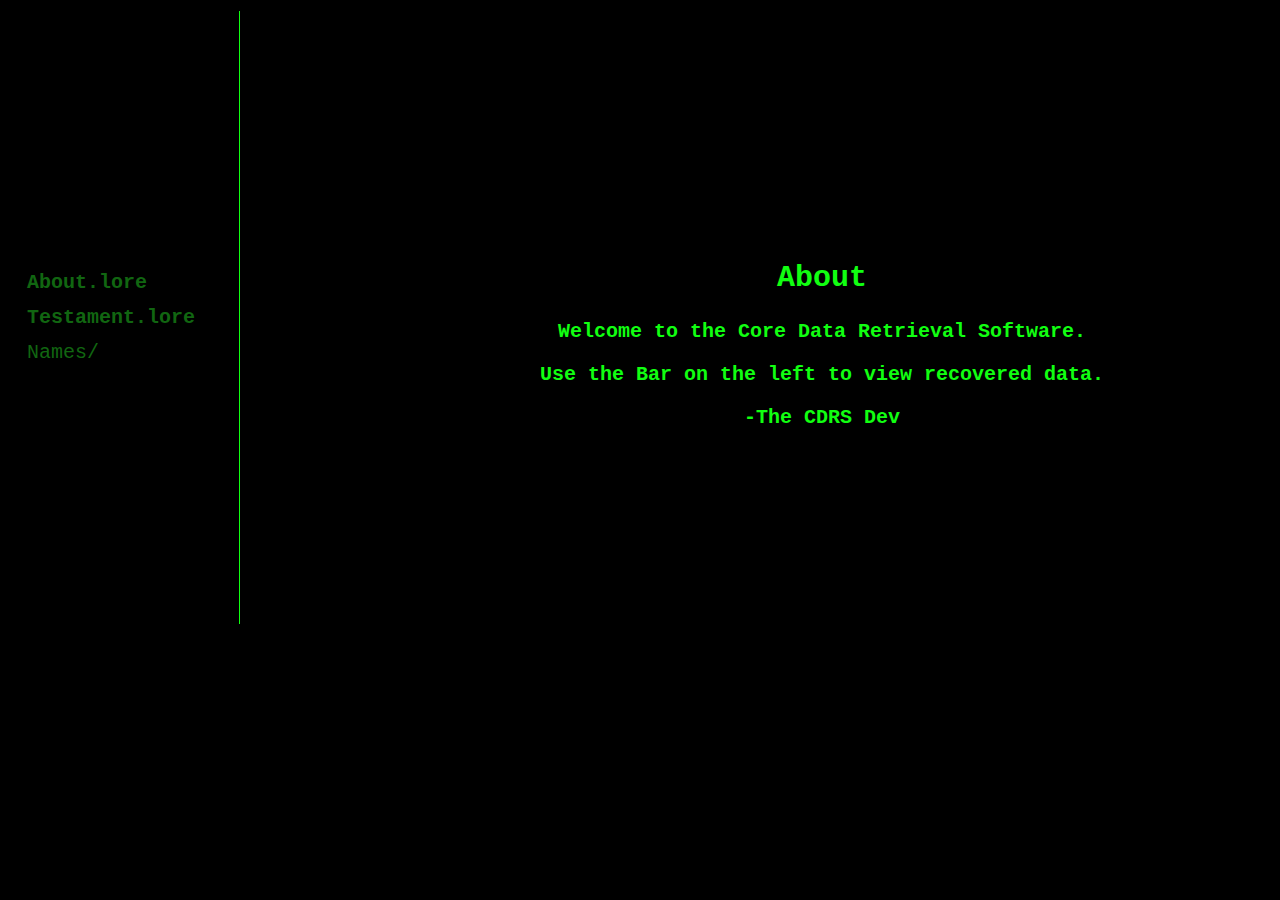
<file: index.html>
<!DOCTYPE html>
<html>
<head>
<meta name="viewport" content="width=device-width, initial-scale=1">
<link rel="stylesheet" href="faces.css">
<link rel="icon" href="qualia.ico">
<title>About</title>
</head>
<body>
<table>
  <tr>
    <th>
<div class="sidenav">
    <a href="index.html">About.lore</a>
    <a href="testament.html">Testament.lore</a>
  <button class="dropdown-btn">Names/</button>
  <div class="dropdown-container">
    <a href="llea.html">King Llea</a>
    <a href="TFO.html">Trent Quar</a>
    <a href="Guil.html">The Witch</a>
  </div>
</div>
</th>
<th>
<div class="main" style="padding-left:300px; padding-top:225px;">
  <h2>About</h2>
  <p>Welcome to the Core Data Retrieval Software.</p>
  <p>Use the Bar on the left to view recovered data. </p>
  <p>-The CDRS Dev</p>
</div>
</th>
</tr>

<script>
    /* Loop through all dropdown buttons to toggle between hiding and showing its dropdown content - This allows the user to have multiple dropdowns without any conflict */
    var dropdown = document.getElementsByClassName("dropdown-btn");
    var i;
    
    for (i = 0; i < dropdown.length; i++) {
      dropdown[i].addEventListener("click", function() {
        this.classList.toggle("active");
        var dropdownContent = this.nextElementSibling;
        if (dropdownContent.style.display === "block") {
          dropdownContent.style.display = "none";
        } else {
          dropdownContent.style.display = "block";
        }
      });
    }
    </script>
</table>
</body>
</html>
</file>
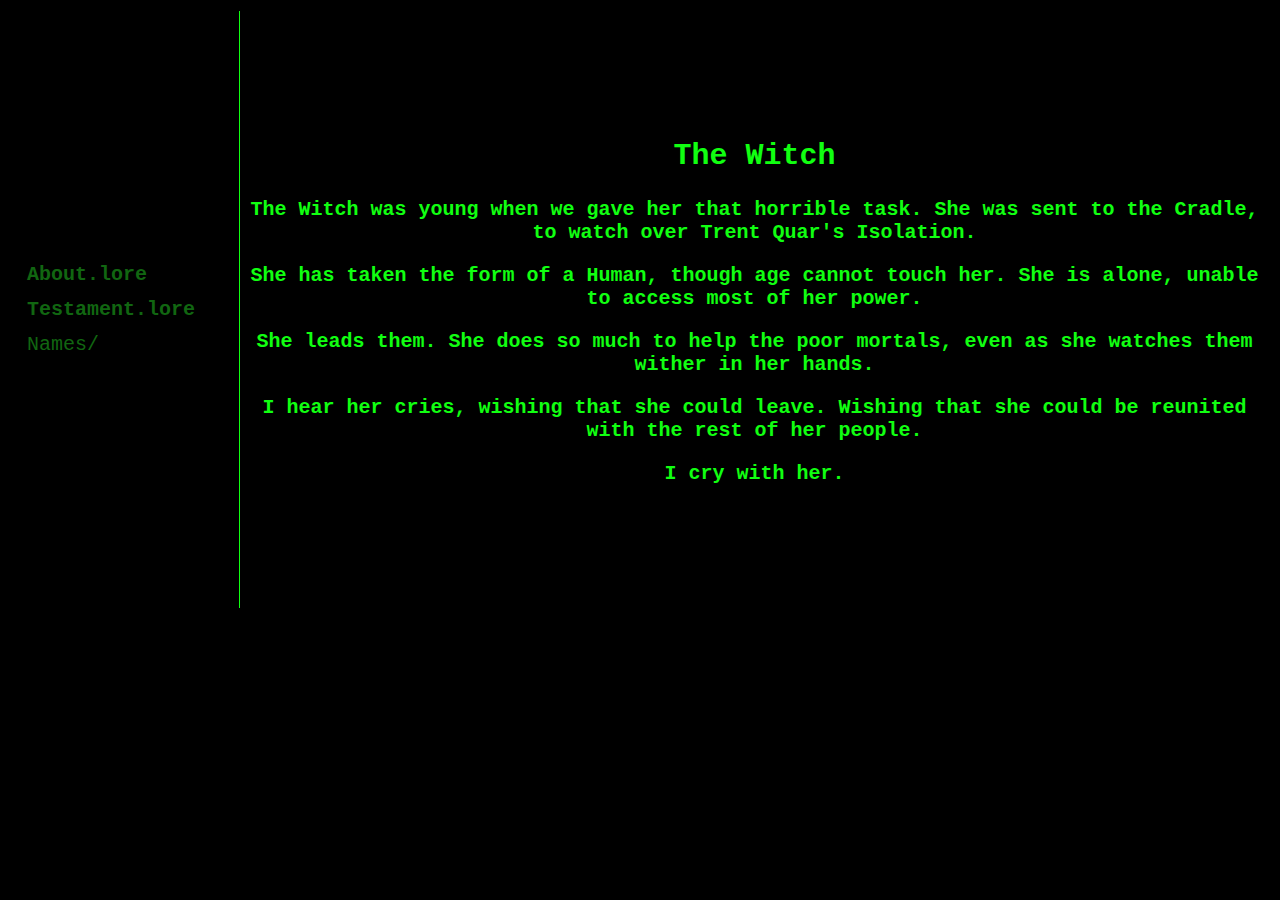
<file: Guil.html>
<!DOCTYPE html>
<html>
<head>
<meta name="viewport" content="width=device-width, initial-scale=1">
<link rel="stylesheet" href="faces.css">
<link rel="icon" href="qualia.ico">
<title>Witch</title>
</head>
<body>
<table>
<tr>
  <th>
<div class="sidenav">
    <a href="index.html">About.lore</a>
    <a href="testament.html">Testament.lore</a>
  <button class="dropdown-btn">Names/</button>
 
  <div class="dropdown-container">
    <a href="llea.html">King Llea</a>
    <a href="TFO.html">Trent Quar</a>
    <a href="Guil.html">The Witch</a>
  </div>
</div>
</th>
<th>
<div class="main" style="padding-top:10%; padding-bottom:10%">
    <h2>The Witch</h2>
    <p>The Witch was young when we gave her that horrible task. She was sent to the Cradle, to watch over Trent Quar's Isolation.</p>
    <p>She has taken the form of a Human, though age cannot touch her. She is alone, unable to access most of her power.</p>
    <p>She leads them. She does so much to help the poor mortals, even as she watches them wither in her hands.</p>
    <p>I hear her cries, wishing that she could leave. Wishing that she could be reunited with the rest of her people.</p>
    <p>I cry with her.</p>
</div>
</th>
</tr>
<script>
    /* Loop through all dropdown buttons to toggle between hiding and showing its dropdown content - This allows the user to have multiple dropdowns without any conflict */
    var dropdown = document.getElementsByClassName("dropdown-btn");
    var i;
    
    for (i = 0; i < dropdown.length; i++) {
      dropdown[i].addEventListener("click", function() {
        this.classList.toggle("active");
        var dropdownContent = this.nextElementSibling;
        if (dropdownContent.style.display === "block") {
          dropdownContent.style.display = "none";
        } else {
          dropdownContent.style.display = "block";
        }
      });
    }
    </script>
</table>
</body>
</html>
</file>
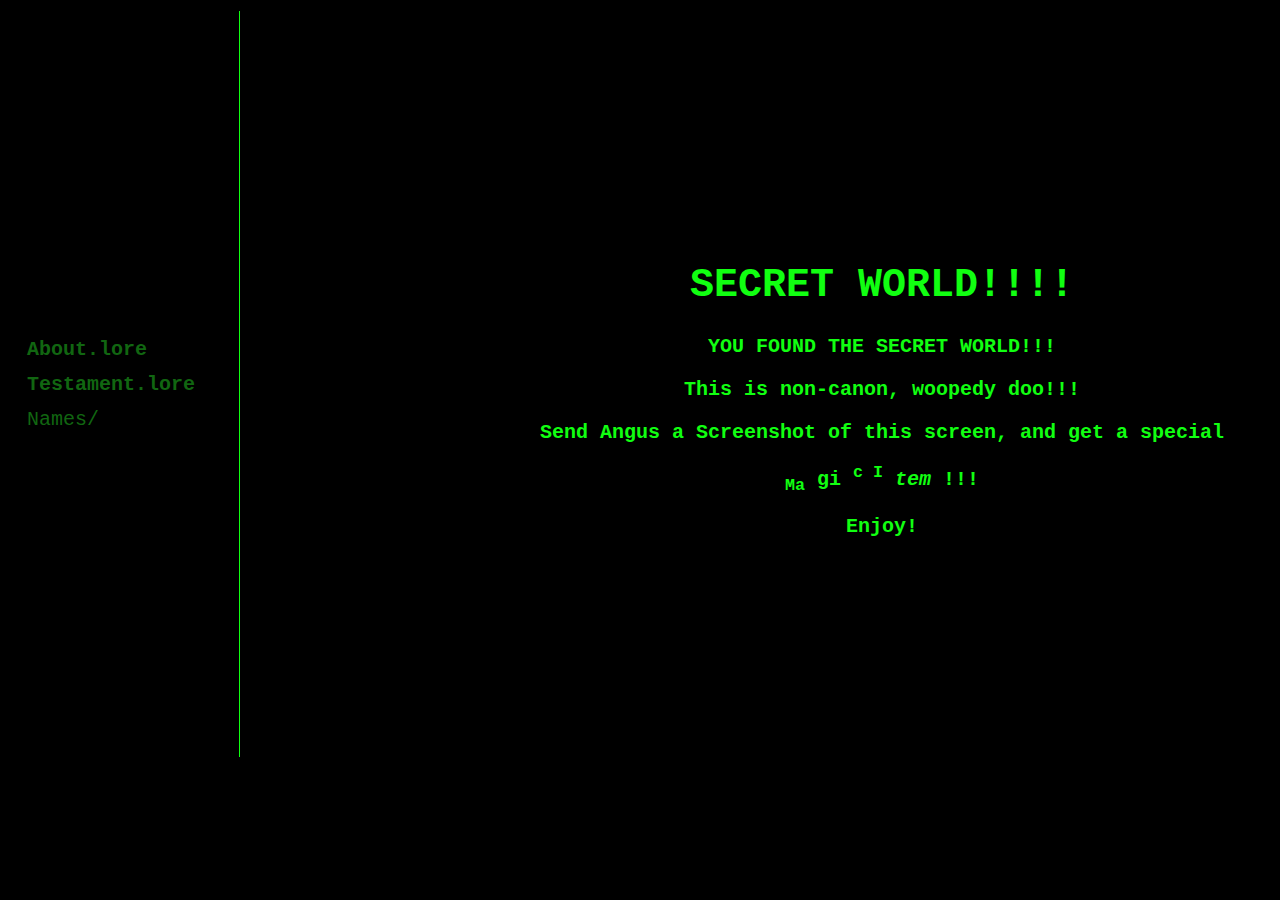
<file: secret.html>
<!DOCTYPE html>
<html>
<head>
<meta name="viewport" content="width=device-width, initial-scale=1">
<link rel="stylesheet" href="faces.css">
<link rel="icon" href="qualia.ico">
<title>About</title>
</head>
<body>
<table>
  <tr>
    <th>
<div class="sidenav">
    <a href="index.html">About.lore</a>
    <a href="testament.html">Testament.lore</a>
  <button class="dropdown-btn">Names/</button>
  <div class="dropdown-container">
    <a href="llea.html">King Llea</a>
    <a href="TFO.html">Trent Quar</a>
    <a href="Guil.html">The Witch</a>
  </div>
</div>
</th>
<th>
<div class="main" style="padding-left:300px; padding-top:225px;">
  <h1>SECRET WORLD!!!!</h1>
  <p>YOU FOUND THE SECRET WORLD!!!</p>
  <p>This is non-canon, woopedy doo!!!</p>
  <p>Send Angus a Screenshot of this screen, and get a special</p>
<div style="display:inline;">
    <sub style="display:inline;">Ma</sub>
    <p style="display:inline;">gi</p>
    <sup style="display:inline;">c I</sup>
    <i style="display:inline;">tem</i>
    <b style="display:inline;">!!!</b>
</div>
<p>Enjoy!</p>
</div>
</th>
</tr>

<script>
    /* Loop through all dropdown buttons to toggle between hiding and showing its dropdown content - This allows the user to have multiple dropdowns without any conflict */
    var dropdown = document.getElementsByClassName("dropdown-btn");
    var i;
    
    for (i = 0; i < dropdown.length; i++) {
      dropdown[i].addEventListener("click", function() {
        this.classList.toggle("active");
        var dropdownContent = this.nextElementSibling;
        if (dropdownContent.style.display === "block") {
          dropdownContent.style.display = "none";
        } else {
          dropdownContent.style.display = "block";
        }
      });
    }
    </script>
</table>
</body>
</html>
</file>
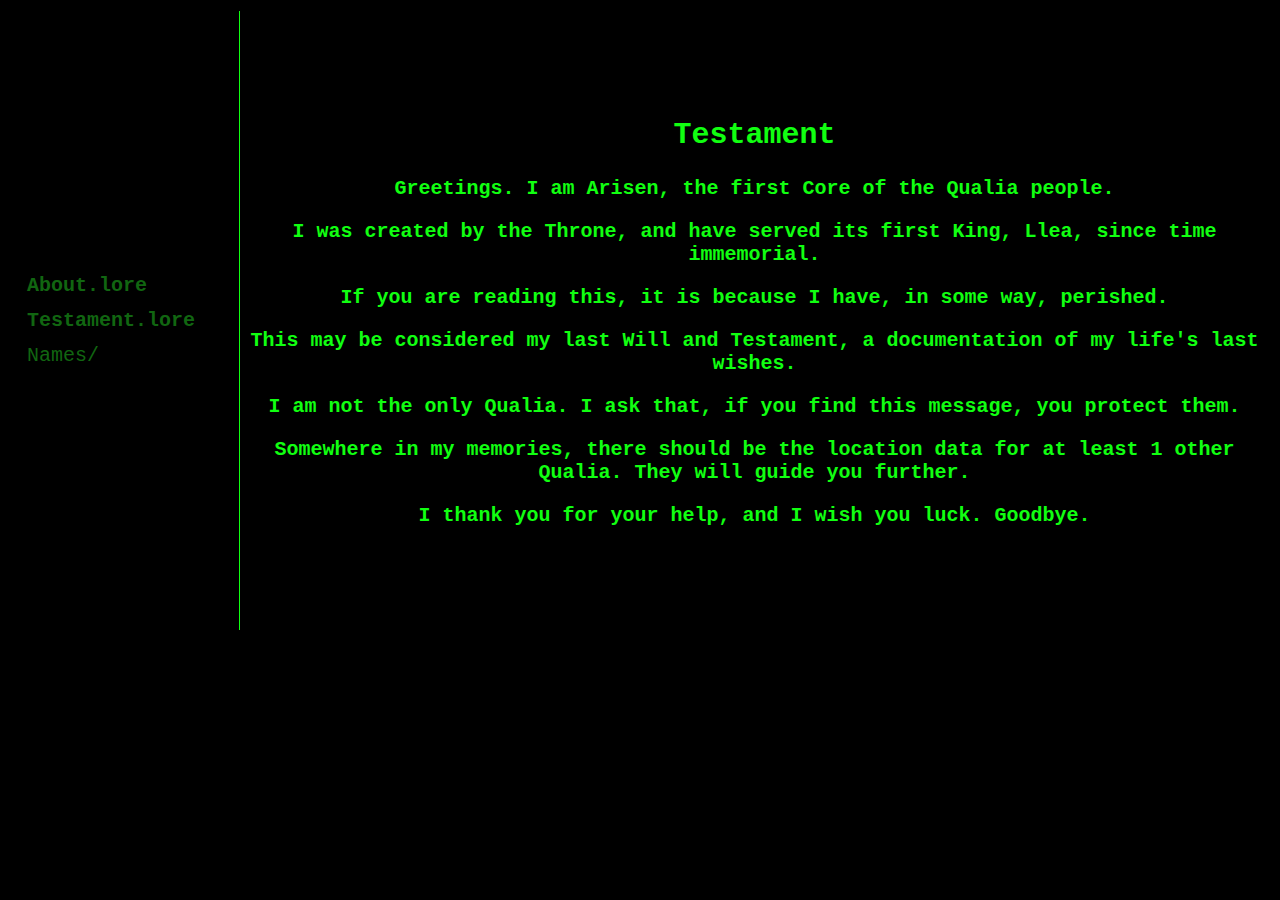
<file: testament.html>
<!DOCTYPE html>
<html>
<head>
<meta name="viewport" content="width=device-width, initial-scale=1">
<link rel="stylesheet" href="faces.css">
<link rel="icon" href="qualia.ico">
<title>Testament</title>
</head>
<body>
<table>
<tr>
  <th>
<div class="sidenav">
    <a href="index.html">About.lore</a>
    <a href="testament.html">Testament.lore</a>
  <button class="dropdown-btn">Names/</button>
 
  <div class="dropdown-container">
    <a href="llea.html">King Llea</a>
    <a href="TFO.html">Trent Quar</a>
    <a href="Guil.html">The Witch</a>
  </div>
</div>
</th>
<th>
<div class="main" style="padding-top:8%;padding-bottom:8%">
  <h2>Testament</h2>
  <p>Greetings. I am Arisen, the first Core of the Qualia people.</p>
  <p>I was created by the Throne, and have served its first King, Llea, since time immemorial.</p>
  <p>If you are reading this, it is because I have, in some way, perished.</p>
  <p>This may be considered my last Will and Testament, a documentation of my life's last wishes.</p>
  <p>I am not the only Qualia. I ask that, if you find this message, you protect them.</p>
  <p>Somewhere in my memories, there should be the location data for at least 1 other Qualia. They will guide you further.</p>
  <p>I thank you for your help, and I wish you luck. Goodbye.</p>
</div>
</th>
</tr>
<script>
    /* Loop through all dropdown buttons to toggle between hiding and showing its dropdown content - This allows the user to have multiple dropdowns without any conflict */
    var dropdown = document.getElementsByClassName("dropdown-btn");
    var i;
    
    for (i = 0; i < dropdown.length; i++) {
      dropdown[i].addEventListener("click", function() {
        this.classList.toggle("active");
        var dropdownContent = this.nextElementSibling;
        if (dropdownContent.style.display === "block") {
          dropdownContent.style.display = "none";
        } else {
          dropdownContent.style.display = "block";
        }
      });
    }
    </script>
</table>
</body>
</html>
</file>
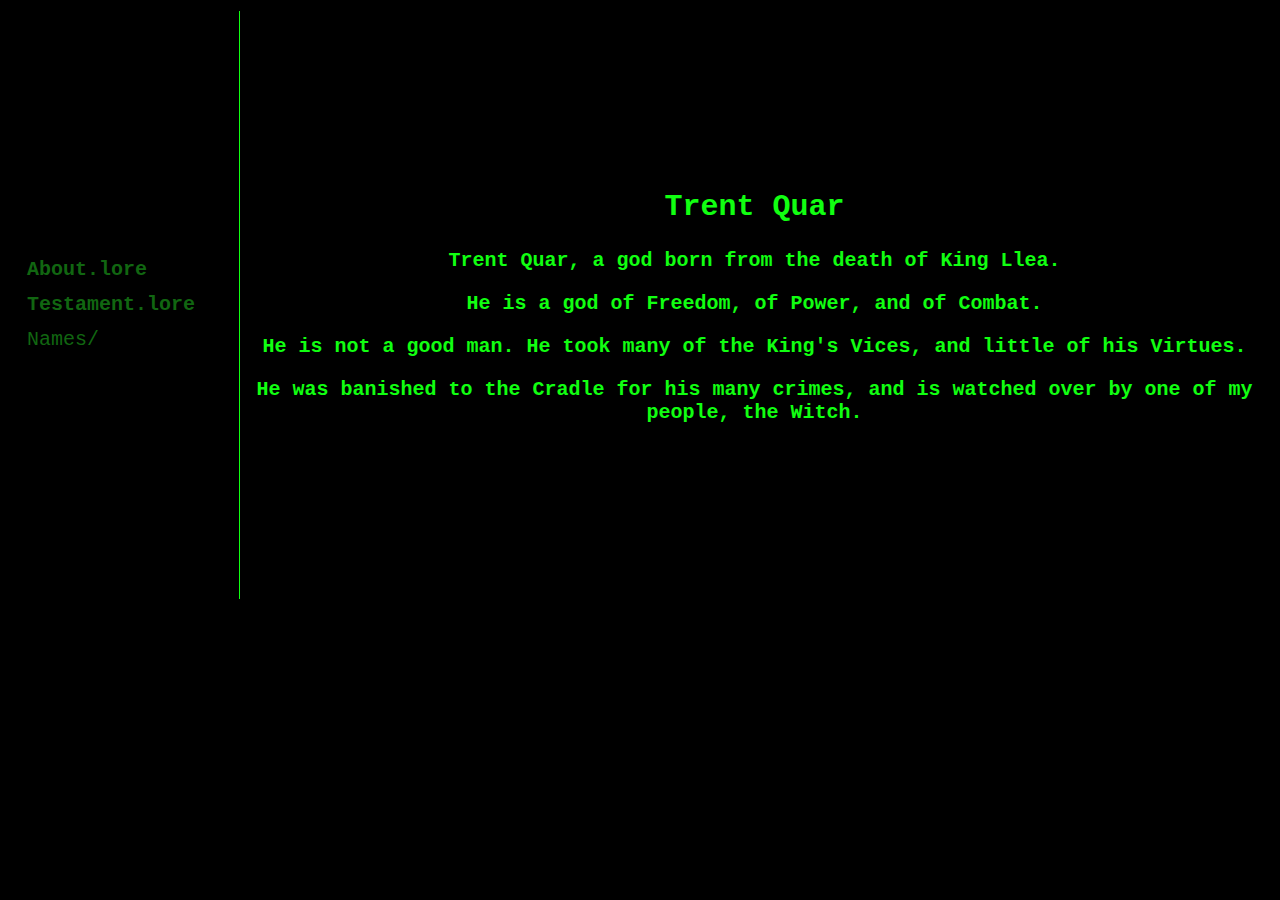
<file: TFO.html>
<!DOCTYPE html>
<html>
<head>
<meta name="viewport" content="width=device-width, initial-scale=1">
<link rel="stylesheet" href="faces.css">
<link rel="icon" href="qualia.ico">
<title>Quar</title>
</head>
<body>
<table>
<tr>
  <th>
<div class="sidenav">
    <a href="index.html">About.lore</a>
    <a href="testament.html">Testament.lore</a>
  <button class="dropdown-btn">Names/</button>
 
  <div class="dropdown-container">
    <a href="llea.html">King Llea</a>
    <a href="TFO.html">Trent Quar</a>
    <a href="Guil.html">The Witch</a>
  </div>
</div>
</th>
<th>
<div class="main" style="padding-top:15%; padding-bottom:15%;">
    <h2>Trent Quar</h2>
    <p>Trent Quar, a god born from the death of King Llea.</p>
    <p>He is a god of Freedom, of Power, and of Combat.</p>
    <p>He is not a good man. He took many of the King's Vices, and little of his Virtues.</p>
    <p>He was banished to the Cradle for his many crimes, and is watched over by one of my people, the Witch.</p>
</div>
</th>
</tr>
<script>
    /* Loop through all dropdown buttons to toggle between hiding and showing its dropdown content - This allows the user to have multiple dropdowns without any conflict */
    var dropdown = document.getElementsByClassName("dropdown-btn");
    var i;
    
    for (i = 0; i < dropdown.length; i++) {
      dropdown[i].addEventListener("click", function() {
        this.classList.toggle("active");
        var dropdownContent = this.nextElementSibling;
        if (dropdownContent.style.display === "block") {
          dropdownContent.style.display = "none";
        } else {
          dropdownContent.style.display = "block";
        }
      });
    }
    </script>
</table>
</body>
</html>
</file>
<file: faces.css>
/* Fixed sidenav, full height */
 body {
    background-color:black;
    font-family:'Courier New', Courier, monospace;
    color:#11ff11;
 };
 .sidenav {
  display:inline-block;
    height: 100%;
    width: 150px;
    position: fixed;
    z-index: 1;
    background-color: #111;
    overflow-x: hidden;
    padding-top: 20px;
    max-width: 200px;
    border-right:solid 1px;
  }
  
  /* Style the sidenav links and the dropdown button */
  .sidenav a, .dropdown-btn {
    padding: 6px 8px 6px 16px;
    text-decoration: none;
    font-size: 20px;
    font-family:'Courier New', Courier, monospace;
    color: #116611;
    display: block;
    border: none;
    background: none;
    width:200px;
    text-align: left;
    cursor: pointer;
    outline: none;
  }
  
  /* On mouse-over */
  .sidenav a:hover, .dropdown-btn:hover {
    color: #00ff00;
  }
  
  /* Main content */
  .main {
    border-left:solid 1px;
    font-size: 20px; 
    padding: 20% 10px;
  }
  
  /* Add an active class to the active dropdown button */
  .active {
    background-color: green;
    color: white;
  }
  
  /* Dropdown container (hidden by default).*/
  .dropdown-container {
    display: none;
    background-color: #262626;
    padding-left: 8px;
    max-width: 192px;
    clear:both;
  }
</file>
